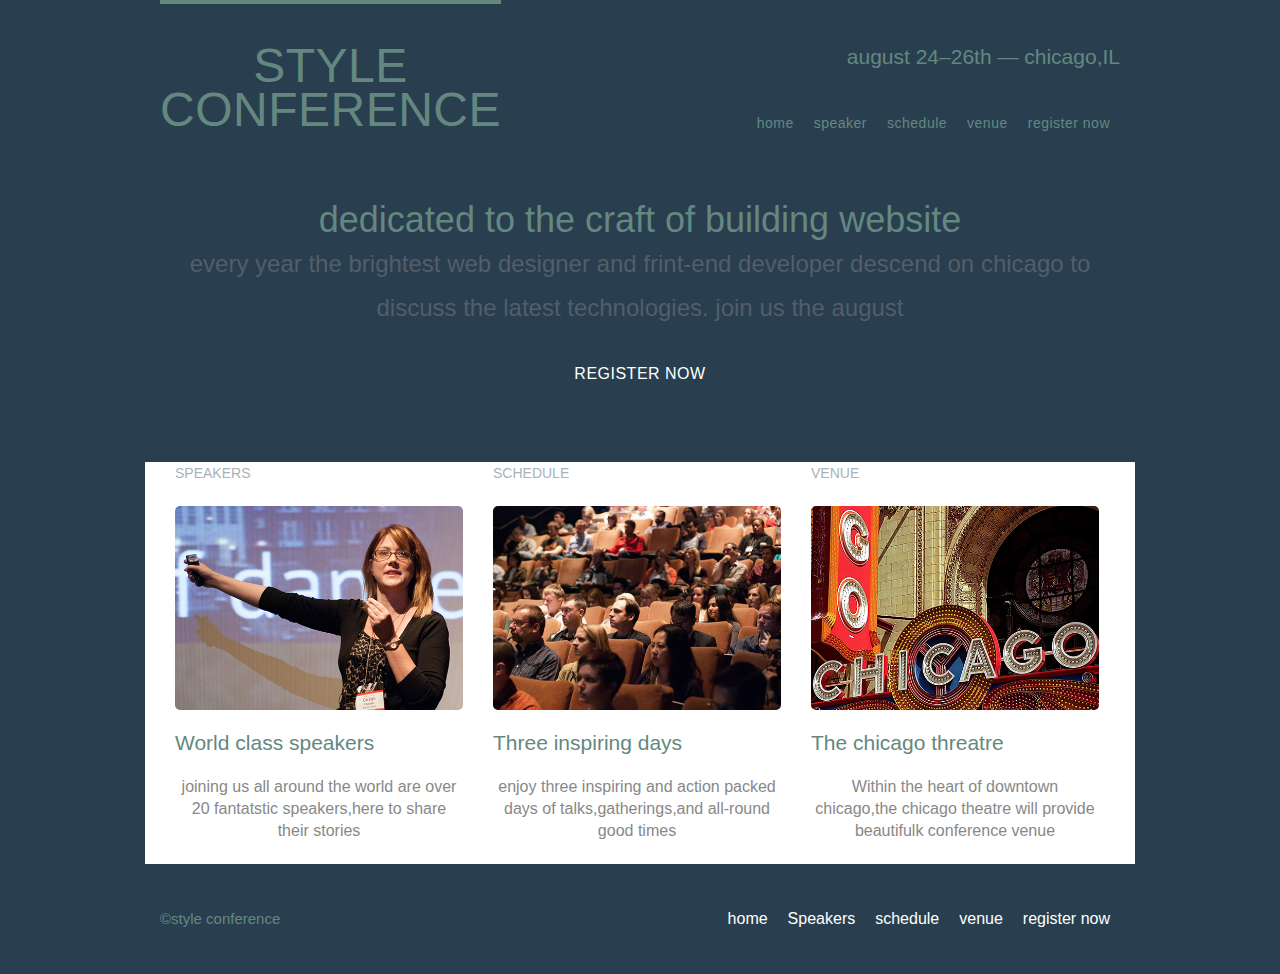
<file: index.html>
<!DOCTYPE html>
<html lang="en">

<head>
    <meta charset="UTF-8">
    <meta name="viewport" content="width=device-width, initial-scale=1.0">
    <title>style conference</title>
    <link rel="stylesheet" href="./assetts/stylesheet/main.css">
    <link rel="stylesheet" 
    href="http://fonts.googleapis.com/css?family=Lato:100,300,400">
</head>

<body>
    <header class="container group">
        <section class="container1">
            <h1 class="logo style"><a href="index.html">style <br> conference</a></h1>
        </section>
        <h3 class="tagline">august 24&ndash;26th &mdash; chicago,IL</h3>
        <nav class="nav primary-nav">
           
                    <ul>
                     <li><a href="index.html">home</a></li><!--
                    --><li><a href="speaker.html">speaker</a></li><!--
                    --><li><a href="schedule.html">schedule</a></li><!--
                    --><li><a href="venue.html">venue</a></li><!--
                    --><li><a href="register.html">register now</a></li>
                    </ul>
            
        </nav>
    </header>
    <section class="hero container">
        <h2>dedicated to the craft of building website</h2>
        <p>
            every year the brightest web designer and frint-end developer descend on chicago to discuss the latest
            technologies. join us the august
        </p>
        <a href="register.html" class="btn btn-alt">register now</a>

    </section>
    <section class="grid">
    <!-- speakers -->
        <section class="teaser col-1-3">
            <h5>Speakers</h5>
            <a href="speaker.html">
            <img src="./assetts/images/home/speakers.jpg" alt="professional speaker">
            <h3>World class speakers</h3>
        </a>
            <p>joining us all around the world are over 20 fantatstic speakers,here to share their stories</p>
        </section><!--
            schedule
        --><section class="teaser col-1-3">
            <h5>Schedule</h5>
            <a href="schedule.html">
            <img src="./assetts/images/home/schedule.jpg" alt="professional schedule">
            <h3>Three inspiring days</h3>
        </a>
            <p>enjoy three inspiring and action packed days of talks,gatherings,and all-round good times</p>
        </section><!--
            venue
        --><section class="teaser col-1-3">
            <h5>VENUE</h5>
            <a href="venue.html">
            <img src="./assetts/images/home/venue.jpg" alt="professional venue">
            <H3>The chicago threatre</H3>
            </a>
            <p>Within the heart of downtown chicago,the chicago theatre will provide beautifulk conference venue</p>
        </section>
    </section>
    
    <footer class="primary-footer container group">
        <small>&copy;style conference</small>
        <nav class="nav">
            <ul>
           <li><a href="index.html">home</a></li><!--
               --><li><a href="speakers.html">Speakers</a></li><!---
               --><li><a href="schedule.html">schedule</a></li><!--
               --><li><a href="venue.html">venue</a></li><!--
               --><li><a href="register.html">register now</a></li> 
            </ul>
        </nav>

    </footer>



</body>

</html>
</file>
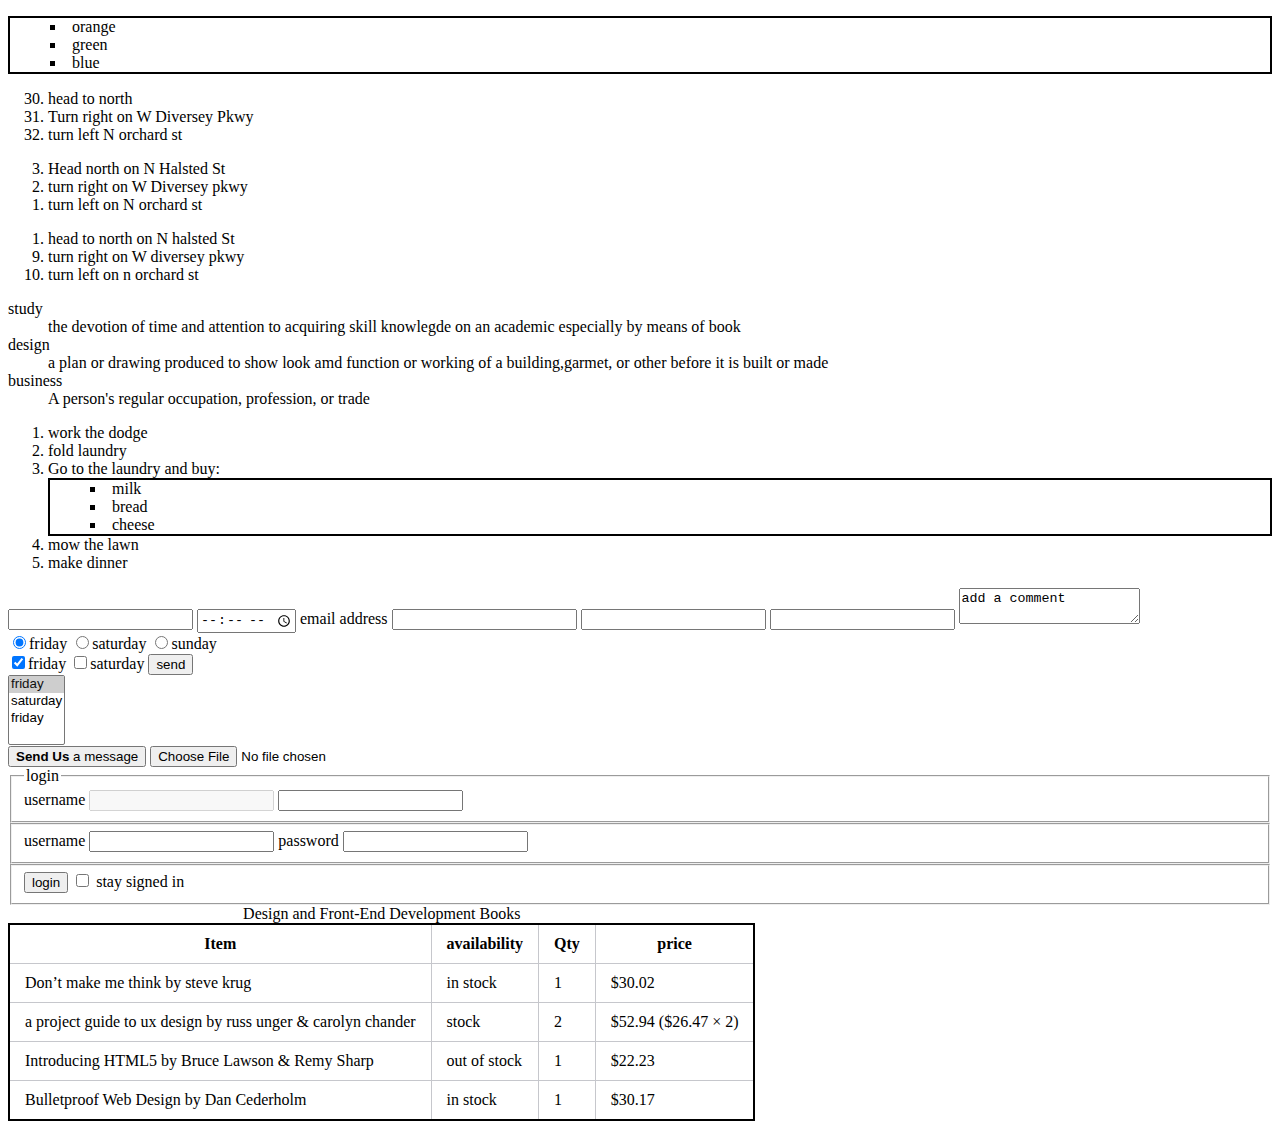
<file: plank.html>
<!DOCTYPE html>
<html lang="en">
<head>
    <meta charset="UTF-8">
    <meta name="viewport" content="width=device-width, initial-scale=1.0">
    <title>table</title>
    <link rel="stylesheet" href="plank.css">
</head>
<body>
    <ul>
        <li>orange</li>
        <li>green</li>
        <li>blue</li>
    </ul>

    <ol start="30">
        <li>head to north</li>
        <li>Turn right on W Diversey Pkwy</li>
        <li>turn left N orchard st</li>

    </ol>

    <ol reversed>
        <li>Head north on N Halsted St</li> 
        <li>turn right on W Diversey pkwy</li>
        <li>turn left on N orchard st</li>

    </ol>

    <ol>
        <li>head to north on N halsted St</li>
        <li value="9">turn right on W diversey pkwy</li>
        <li>turn left on n orchard st</li>
    </ol>

    <dl>
        <dt>study</dt>
        <dd>the devotion of time and attention to acquiring skill knowlegde on an academic
            especially by means of book</dd>
            <dt>design</dt>
            <dd>
                a plan or drawing produced to show look amd function or working of a building,garmet, or other
                before it is built or made
            </dd>
            <dt>business</dt>
            <dd>
                A person's regular occupation, profession, or trade
            </dd>
        
    </dl>
    <ol>
        <li>work the dodge</li>
        <li>fold laundry</li>
        <li>
            Go to the laundry and buy:
            <ul class="li2">
                <li>milk</li>
                <li>bread</li>
                <li>cheese</li>
            </ul>
        </li>
        <li>mow the lawn</li>
        <li>make dinner</li>
    </ol>
    <input type="text" name="username" id="">
    <input type="time" name="birthday">
    <label>
        email address
        <input type="email" name="email-address" required>
        
    </label>
    <input type="url" name="birthday">
    <input type="tel" name="birthday">
    <textarea name="comment" id="" cols="0" rows="0">add a comment</textarea>
   <div>
    <label>
        <input type="radio" name="day" value="friday" checked>friday
    </label>
    <label>
        <input type="radio" name="day" value="saturday">saturday
    </label>
    <label>
        <input type="radio" name="day" value="sunday">sunday
    </label>
</div>
    <input type="checkbox" name="day" value="friday" checked>friday
    <input type="checkbox" name="day" value="saturday">saturday
    <input type="submit" name="submit" value="send">
   
    <section>
        <select name="day" multiple>
            <option value="friday" selected>friday</option>
            <option value="saturday">saturday</option>
            <option value="sunday">friday</option>
        </select>
    </section>
    <button name="submit">
        <strong>Send Us</strong> a message
    </button> 
    <input type="hidden" name="tracking-code" value="abc-123">
    <input type="file" type="file">
    <fieldset>
        <legend>login</legend>
       
            <label for="">
                username
                <input type="text" name="username" disabled>
            </label>
            <label for="password"> <input type="text" name="password"></label>
        
    </fieldset>
    <div>
        <form>
         <label>
            <fieldset>
                username
                <input type="text" name="username">
            </label>
            <label>
                password
                <input type="password" name="password">
            </label>
            </fieldset>
            <fieldset class="account-action">
                <input class="btn" type="submit" name="submit" value="login">
                <label>
                    <input type="checkbox" name="remember"> stay signed in
                </label>

            </fieldset>

         
        </form>
    </div>
    <table>
        <caption>Design and Front-End Development Books</caption>
        <thead>
            <tr>
                <th scope="col">Item</th>
                <th scope="col">availability</th>
                <th scope="col">Qty</th>
                <th scope="col">price</th>
            </tr>
        </thead>
       <tbody>
        <tr>
            <td>
             Don&#8217;t make me think by steve krug
            </td>
            <td>in stock</td>
            <td>1</td>
            <td>$30.02</td>

        </tr>
       </tbody>
       <tfoot>
           
       </tfoot>
        <tr>
          <td>a project guide to ux design by russ unger &#38; carolyn chander</td>
          <td>stock</td>
          <td>2</td>
          <td>$52.94 ($26.47 &#215; 2)</td>
        </tr>
        <tr>
            <td>Introducing HTML5 by Bruce Lawson &#38; Remy Sharp</td>
            <td>out of stock</td>
            <td>1</td>
            <td>$22.23</td>
        </tr>
        <tr>
            <td>Bulletproof Web Design by Dan Cederholm</td>
            <td>in stock</td>
            <td>1</td>
            <td>$30.17</td>
        </tr>
    </table>
    
        
    </script>
</body>
</html>
</file>
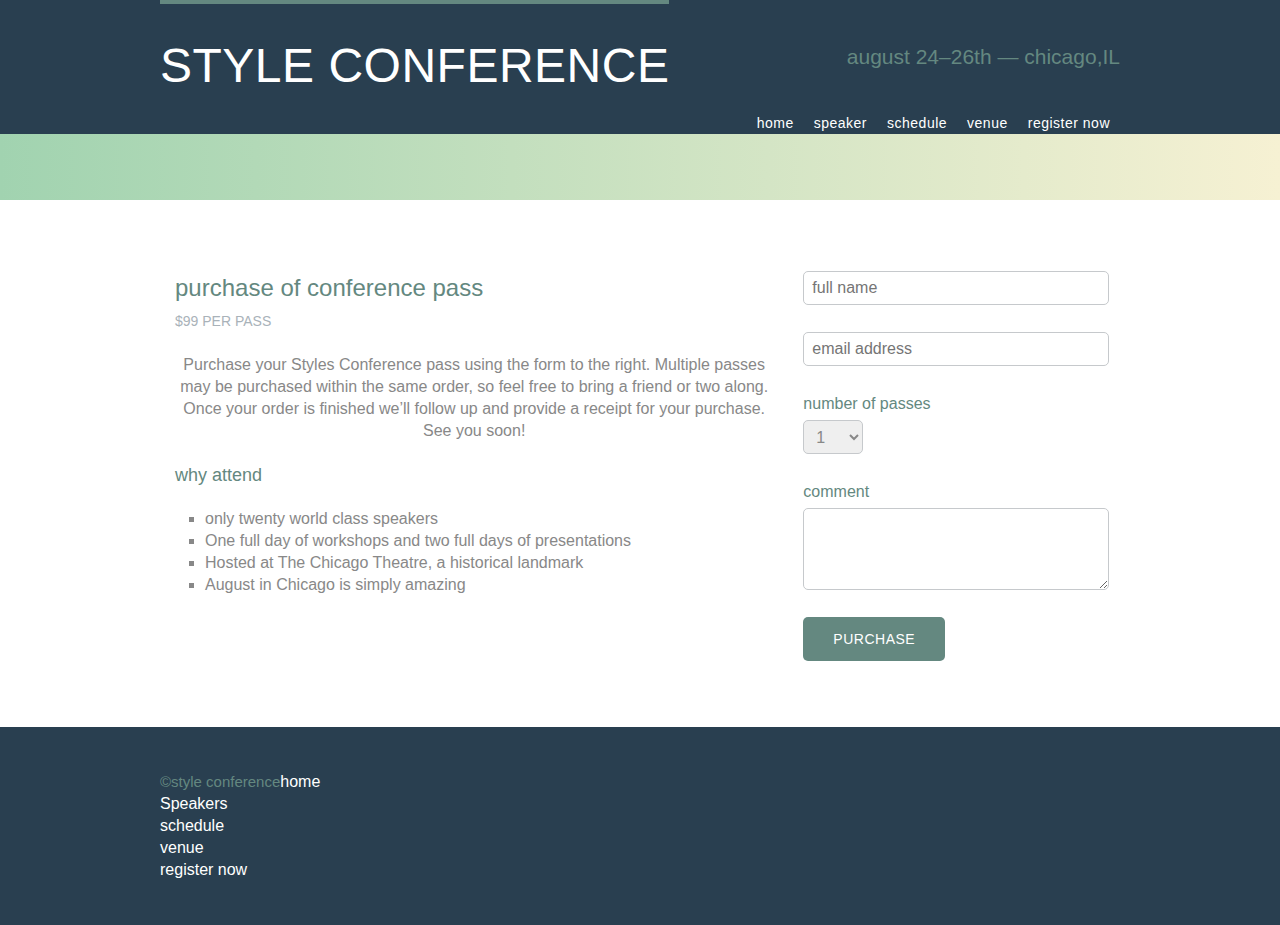
<file: register.html>
<!DOCTYPE html>
<html lang="en">
<head>
    <meta charset="UTF-8">
    <meta name="viewport" content="width=device-width, initial-scale=1.0">
    <title>stylesheet</title>
    <link rel="stylesheet" href="./assetts/stylesheet/main.css">
</head>

<body>
    <header class="primary-header container group">
        <section class="container1">
            <h1 class="logo style"><a href="index.html">style conference</a></h1>
        </section>
        <h3 class="tagline">august 24&ndash;26th &mdash; chicago,IL</h3>
        <nav class="nav primary-nav">
            <ul>
                <li><a href="index.html">home</a></li><!--
               --><li><a href="speaker.html">speaker</a></li><!--
               --><li><a href="schedule.html">schedule</a></li><!--
               --><li><a href="venue.html">venue</a></li><!--
                  --><li><a href="register.html">register now</a></li>
               </ul>
        </nav>
    </header>
    <section class="row-alt">
        <div class="container">
            
        </div>
    </section>
    <section class="row">
        <div class="grid">
          <section class="col-2-3">
              <h2>purchase of conference pass</h2>
              <h5>$99 per pass</h5>

              <p>
                Purchase your Styles Conference pass using the form to the right. Multiple passes
                may be purchased within the same order, so feel free to bring a friend or two along.
                Once your order is finished we&#8217;ll follow 
                up and provide a receipt for your purchase. See you soon!
              </p>

              <h4>
                  why attend
              </h4>

              <ul class="why-attend">
                  <li>only twenty world class speakers</li>
                  <li>One full day of workshops and two full days of presentations</li>
                  <li>Hosted at The Chicago Theatre, a historical landmark</li>
                  <li>August in Chicago is simply amazing</li>
              </ul>

           </section><!--
          --><form class="col-1-3" action="#" method="post">
              <fieldset class="register-group">
                  <label for="">
                      <input type="text" name="name" placeholder="full name" required>
                  </label>
                  

                  <label for="">
                      <input type="email" name="emal" placeholder="email address" required>
                  </label>

                  <label for="">
                      number of passes
                      <select name="quantity" required id="">
                          <option value="1" selected>1</option>
                          <option value="2">2</option>
                          <option value="3">3</option>
                          <option value="4">4</option>
                          <option value="5">5</option>
                      </select>
                  </label>

                  <label for="">
                      comment
                      <textarea name="comment" id="" cols="30" rows="10"></textarea>

                  </label>
              </fieldset>
              <input class=" btn btn-default" type="submit" name="submit" value="Purchase">

          </form>
        </div>
    </section>
    <footer class="primary-footer container group">
        <small>&copy;style conference</small>
        <nav>
            <ul>
                <li><a href="index.html">home</a></li><!--
                    --><li><a href="speakers.html">Speakers</a></li><!---
                    --><li><a href="schedule.html">schedule</a></li><!--
                    --><li><a href="venue.html">venue</a></li><!--
                    --><li><a href="register.html">register now</a></li> 
                 </ul>
        </nav>

    </footer>
</body>
</html>
</file>
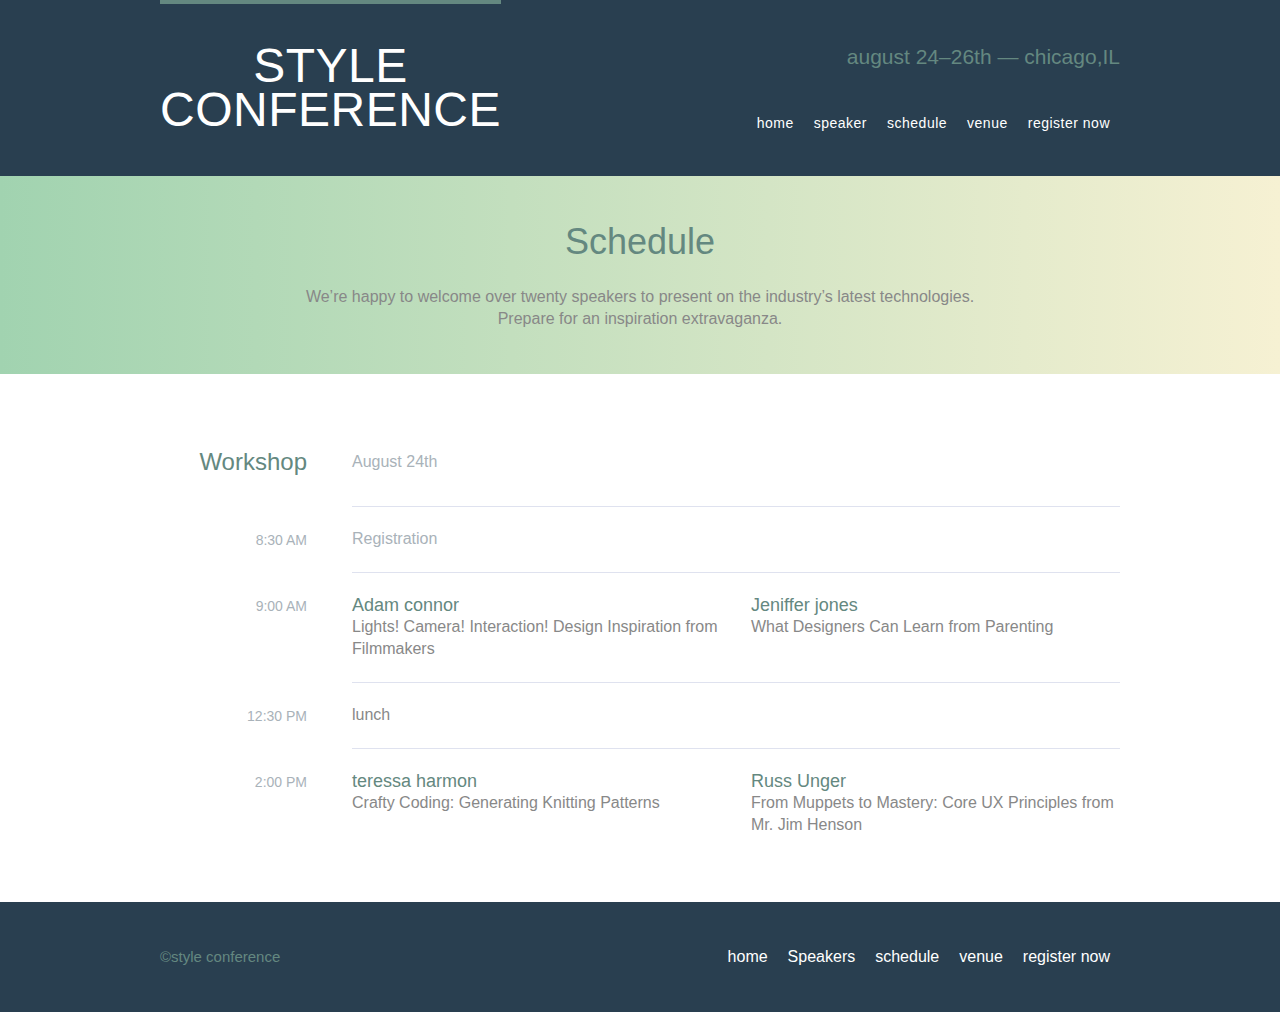
<file: schedule.html>
<!DOCTYPE html>
<html lang="en">
<head>
    <meta charset="UTF-8">
    <meta name="viewport" content="width=device-width, initial-scale=1.0">
    <title>stylesheet</title>
    <link rel="stylesheet" href="./assetts/stylesheet/main.css">
</head>
<body>
    <header class="primary-header container group">
        <section class="container1">
            <h1 class="logo style"><a href="index.html">style <br> conference</a></h1>
        </section>
        <h3 class="tagline">august 24&ndash;26th &mdash; chicago,IL</h3>
        <nav class="nav primary-nav">

        
            <ul>
                <li><a href="index.html">home</a></li><!--
               --><li><a href="speaker.html">speaker</a></li><!--
               --><li><a href="schedule.html">schedule</a></li><!--
               --><li><a href="venue.html">venue</a></li><!--
                  --><li><a href="register.html">register now</a></li>
               </ul>
        </nav>
    </header>
    <section class="row-alt">
        <div class="lead container">
            <H1>Schedule</H1>
            <p>We&#8217;re happy to welcome over twenty speakers to present on the industry&#8217;s latest technologies. <br> Prepare for an inspiration extravaganza.</p>
        </div>
    </section>
    <section class="row">
        <div class="container">
            <table>
                <thead>
                    <tr>
                        <th scope="row">
                            Workshop
                        </th>
                        <td class="schedule-offset" colspan="2">
                            August 24th
                        </td>
                    </tr>

                </thead>
                <tbody>
                    <tr>
                        <th scope="row">
                            <time datetime="08:30:00">8:30 AM</time>
                        </th>
                        <td class="schedule-offset" colspan="2">
                            Registration
                        </td>
                    </tr>
                    <tr>
                        <th scope="row">
                            <time datetime="09:00:00">9:00 AM</time>
                        </th>
                        <td>
                            <a href="speakers.html#adam-connor">
                                <h4>Adam connor</h4>
                                Lights! Camera! Interaction! Design Inspiration from Filmmakers
                            </a>
                        </td>
                        <td>
                            <a href="speakers.html#jennifer-jones">
                                <h4>Jeniffer jones</h4>
                                What Designers Can Learn from Parenting
                            </a>
                        </td>
                    </tr>
                    <tr>
                        <th scope="row">
                            <time datetime="12:30:00">12:30 PM</time>
                        </th>
                        <td class=""schedule-offset" colspan="2">
                            lunch

                        </td>
                    </tr>
                    <tr>
                        <th scope="row">
                            <time datetime="14:00">2:00 PM</time>
                        </th>
                        <td>
                            <a href="speakers.html#tessa-harmon">
                                <h4>teressa harmon</h4>
                                Crafty Coding: Generating Knitting Patterns
                            </a>
                        </td>
                        <td>
                            <a href="speakers.html#russ-unger">
                                <h4>Russ Unger</h4>
                                From Muppets to Mastery: Core UX Principles from Mr. Jim Henson
                            </a>
                        </td>
                    </tr>
                </tbody>
            </table>

        </div>
    </section>
    <footer class="primary-footer container group">
        <small>&copy;style conference</small>
        <nav class="nav">
         <ul>
           <li><a href="index.html">home</a></li><!--
               --><li><a href="speakers.html">Speakers</a></li><!---
               --><li><a href="schedule.html">schedule</a></li><!--
               --><li><a href="venue.html">venue</a></li><!--
               --><li><a href="register.html">register now</a></li> 
            </ul>
        </nav>

    </footer>
</body>
</html>
</file>
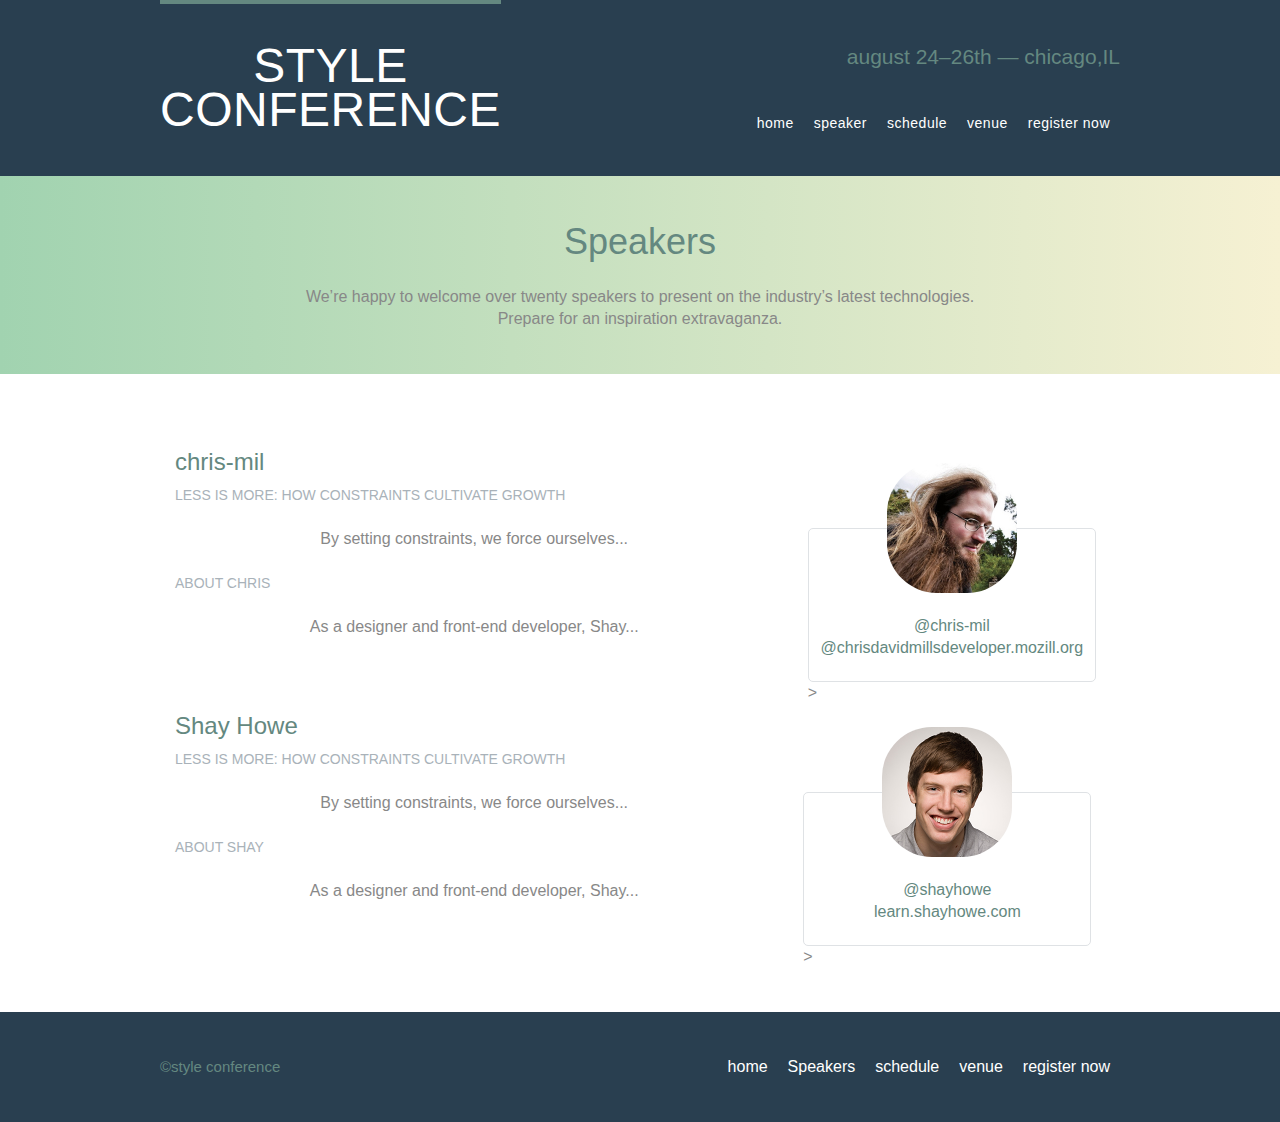
<file: speaker.html>
<!DOCTYPE html>
<html lang="en">
<head>
    <meta charset="UTF-8">
    <meta name="viewport" content="width=device-width, initial-scale=1.0">
    <title>stylesheet</title>
    <link rel="stylesheet" href="./assetts/stylesheet/main.css">
    <link rel="stylesheet" 
    href="http://fonts.googleapis.com/css?family=Lato:100,300,400">
</head>
<body>
    <header class="primary-header container group">
        <section class="container1">
            <h1 class="logo style"><a href="index.html">style <br> conference</a></h1>
        </section>
        <h3 class="tagline">august 24&ndash;26th &mdash; chicago,IL</h3>
        <nav class="nav primary-nav">

            <ul>
                <li><a href="index.html">home</a></li><!--
               --><li><a href="speaker.html">speaker</a></li><!--
               --><li><a href="schedule.html">schedule</a></li><!--
               --><li><a href="venue.html">venue</a></li><!--
                  --><li><a href="register.html">register now</a></li>
               </ul>
        </nav>
    </header>
    <section class="row-alt">
        <div class="lead container">
            <H1>Speakers</H1>
            <p>We&#8217;re happy to welcome over twenty speakers to present on the industry&#8217;s latest technologies. <br> Prepare for an inspiration extravaganza.</p>
        </div>
    </section>

    <section class="row">
        <div class="grid">
            <section class="shay-howe">
                <div class="col-2-3">
                    <h2>chris-mil</h2>
                    <h5>Less Is More: How Constraints Cultivate Growth</h5>
                    <p>By setting constraints, we force ourselves...</p>
                    <h5>About chris</h5>
                    <p>As a designer and front-end developer, Shay...</p>
                </div>
                <aside class="col-1-3">
                     <div class="speaker-info">
                         <img src="assetts/images/speakers/chris-mills.jpg" alt="chris mil">
                         <ul>
                             <li> <a href="https://twitter.com/shayhowe">@chris-mil</a></li>
                             <li> <a href="@chrisdavidmillsdeveloper.mozill.org">@chrisdavidmillsdeveloper.mozill.org</a></li>
                         </ul>
                         </div>>
                </aside>
            </section>
       <section class="shay-howe">
           <div class="col-2-3">
            <h2>Shay Howe</h2>
            <h5>Less Is More: How Constraints Cultivate Growth</h5>
            <p>By setting constraints, we force ourselves...</p>
            <h5>About Shay</h5>
            <p>As a designer and front-end developer, Shay...</p>

           </div><!--
               --><aside class="col-1-3">
                <div class="speaker-info">
                    <img src="assetts/images/speakers/shay-howe.jpg" alt="shay howe">
                    <ul>
                        <li> <a href="https://twitter.com/shayhowe">@shayhowe</a></li>
                        <li> <a href="http://learn.shayhowe.com/">learn.shayhowe.com</a></li>
                    </ul>
                    </div>>

               </aside>

       </section>
      
        </div>
    </section>
    <footer class="primary-footer container group">
        <small>&copy;style conference</small>
        <nav class="nav">
           <ul>
           <li><a href="index.html">home</a></li><!--
               --><li><a href="speakers.html">Speakers</a></li><!---
               --><li><a href="schedule.html">schedule</a></li><!--
               --><li><a href="venue.html">venue</a></li><!--
               --><li><a href="register.html">register now</a></li> 
            </ul>
        </nav>
    </footer>
</body>
</html>
</file>
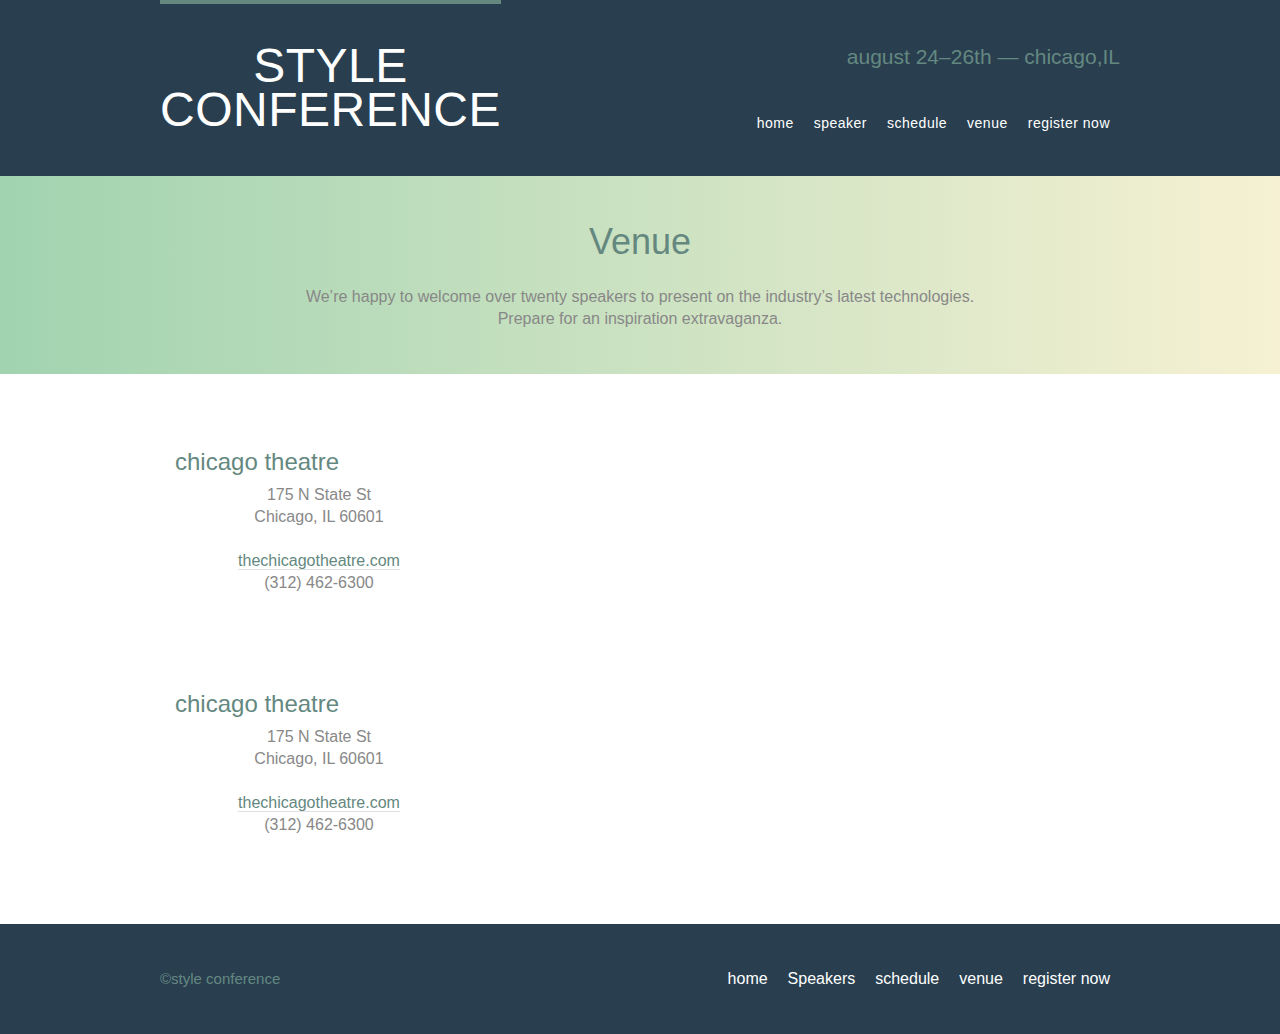
<file: venue.html>
<!DOCTYPE html>
<html lang="en">
<head>
    <meta charset="UTF-8">
    <meta name="viewport" content="width=device-width, initial-scale=1.0">
    <title>stylesheet</title>
    <link rel="stylesheet" href="./assetts/stylesheet/main.css">
</head>
<body>
    <header class="primary-header container group">
        <section class="container1">
            <h1 class="logo style"><a href="index.html">style <br> conference</a></h1>
        </section>
        <h3 class="tagline">august 24&ndash;26th &mdash; chicago,IL</h3>
        <nav class="nav primary-nav">

            <ul>
                <li><a href="index.html">home</a></li><!--
               --><li><a href="speaker.html">speaker</a></li><!--
               --><li><a href="schedule.html">schedule</a></li><!--
               --><li><a href="venue.html">venue</a></li><!--
                  --><li><a href="register.html">register now</a></li>
               </ul> 
        </nav>
    </header>
    <section class="row-alt">
        <div class="lead container">
            <H1>Venue</H1>
            <p>We&#8217;re happy to welcome over twenty speakers to present on the industry&#8217;s latest technologies. <br>
                 Prepare for an inspiration extravaganza.</p>
        </div>
    </section>
    <section class="row">
      <div class="grid">
        <section class="venue-theatre">
            <div class="col-1-3">
                <h2>chicago theatre</h2>
                <p>175 N State St <br> Chicago, IL 60601</p>
                <p> <a href="http://www.thechicagotheatre.com/">thechicagotheatre.com</a> <br>
                     (312) 462-6300</a></p>
            </div>
            <iframe class="venue-map col-2-3" src="https://maps.google.com/maps?q=175%20N%20State%20St%20Chicago,%20IL%206060&t=&z=13&ie=UTF8&iwloc=&output=embed">
            </iframe>
        </section>
      
        <section class="venue-hotel">
            <div class="col-1-3">
                <h2>chicago theatre</h2>
                <p>175 N State St <br> Chicago, IL 60601</p>
                <p> <a href="http://www.thechicagotheatre.com/">thechicagotheatre.com</a> <br>
                     (312) 462-6300</a></p>
            </div>
            <iframe class="venue-map col-2-3" src="https://maps.google.com/maps?q=33N%20dearborn%20st,%20chicago%20il%2060654&t=&z=13&ie=UTF8&iwloc=&output=embed" >
            </iframe>
        </section>
      </div>
    </section>
    <footer class="primary-footer container group">
        <small>&copy;style conference</small>
        <nav class="nav">
       <ul>
           <li><a href="index.html">home</a></li><!--
               --><li><a href="speakers.html">Speakers</a></li><!---
               --><li><a href="schedule.html">schedule</a></li><!--
               --><li><a href="venue.html">venue</a></li><!--
               --><li><a href="register.html">register now</a></li> 
            </ul>
        </nav>

    </footer>
</body>
</html>
</file>
<file: plank.css>
ul{
    list-style: square;
    border: 2px solid black;
    list-style-position: inside;
}
table{
    border: 2px solid black;
    border-collapse: collapse;
}
th,
td{
    border: 1px solid #c6c7cc;
    padding: 10px 15px;
}
thead
</file>
<file: assetts/stylesheet/main.css>
/*http://meyerweb.com/eric/tools/css/reset/ 
v2.0 | 20110126
License: none (public domain)
*/

html, body, div, span, applet, object, iframe,
h1, h2, h3, h4, h5, h6, p, blockquote, pre,
a, abbr, acronym, address, big, cite, code,
del, dfn, em, img, ins, kbd, q, s, samp,
small, strike, strong, sub, sup, tt, var,
b, u, i, center,
dl, dt, dd, ol, ul, li,
fieldset, form, label, legend,
table, caption, tbody, tfoot, thead, tr, th, td,
article, aside, canvas, details, embed, 
figure, figcaption, footer, header, hgroup, 
menu, nav, output, ruby, section, summary,
time, mark, audio, video {
 margin: 0;
 padding: 0;
 border: 0;
 font-size: 100%;
 font: inherit;
 vertical-align: baseline;
}
/* HTML5 display-role reset for older browsers */
article, aside, details, figcaption, figure, 
footer, header, hgroup, menu, nav, section {
 display: block;
}
body {
 line-height: 1;
 /* font-family: -apple-system, BlinkMacSystemFont, 'Segoe UI', Roboto, Oxygen, Ubuntu, Cantarell, 'Open Sans', 'Helvetica Neue', sans-serif; */
 /* font-family: Arial, Helvetica; */
 /* font-family: cursive; */

}
ol, ul {
 list-style: none;
}
blockquote, q {
 quotes: none;
}
blockquote:before, blockquote:after,
q:before, q:after {
 content: '';
 content: none;
}
table {
 border-collapse: collapse;
 border-spacing: 0;
}

/*
======================================
Custom Styles
======================================
 */

body{
    background:  #293f50;
    color: #888888;
    font:  300 16px/22px "Open Sans", "Helvetica Neue", Helvetica,   Arial, sans-serif;

    
}

/* 
GRID LAYOUT */
*,
*::before
*::after{
    -webkit-box-sizing: border-box;
    -moz-box-sizing: border-box;
    box-sizing: border-box;
}
.container{
    width: 960px;
    padding-left: 30px;
    padding-right: 30px;
    margin: 0 auto;
}
.col-1-3{
    width: 30%;
}
.col-2-3{
    width: 62.33%;
}
.col-1-3,
.col-2-3{
    display: inline-block;
    vertical-align: top;

}
.grid,
.col-1-3,
.col-2-3{
    padding-left: 15px;
    padding-right: 15px;
}
.container,
.grid{
    margin: 0 auto;
    width: 960px;
    
}
.container{
    padding-left: 30px;
    padding-right: 30px;
}
/*============================ 
   clear fix
   ============================== */
.group::before,
.group::after{
    content: "";
    display: table;
}
.group::after{
    clear: both;
}
.group{
    clear: both;
    *zoom: 1;
}
.grid{
    background: white;
}


/* ===============================
Rows
================================== */
.row{
    background: #fff;
    min-width: 960px;
    
    
}
.row,
.row-alt{
    min-width: 960px;
    padding: 66px 0 44px 0;

}
.row-alt{
    background: #cbe2c1;
    background: -webkit-linear-gradient(to right, #a1d3b0, #f6f1d3);
    background:     -moz-linear-gradient(to right, #a1d3b0, #f6f1d3);
    background:          linear-gradient(to right, #a1d3b0, #f6f1d3);
    padding: 44px 0 22px 0;
}
 
/* =========================================
TYPOGRAPHY
============================================ */
h1, h3, h4, h5, p{
    margin-bottom: 22px;
}
h1, h2, h3, h4{
    color:  #648880;
}
h1{
    font-size: 36px;
    line-height: 44px;
}
h2{
    font-size: 24px;
    line-height: 44px;
}
h3{
    font-size: 21px;
}
h4{
    font-size: 18px;
}
h5{
    color: #a9b2b9;
    font-size: 14px;
    font-weight: 400;
    text-transform: uppercase;
}
strong{
    font-weight: 400;
}
cite, em{
    font-style: italic;
}
/* 
============================================
BUTTONS
============================================*/
.btn{
    border-radius: 5px;
    display: inline-block;
    margin: 0;
    color: #fff;
    cursor: pointer;
    font-weight: 400;
    letter-spacing: .5px;
    text-transform: uppercase;
}
.btn-alt:hover{
    border: 1px solid  #fff;
    padding: 10px 30px;
    background: #fff;
    color: #648880;


}
.hero{
    padding: 22px 80px 66px 80px;
    line-height: 44px;
    text-align: center;
    color: #fff;
}
.hero h2{
    font-size: 36px;
}
.hero p{
    font-size: 24px;
    font-weight: 100;
    color: rgba(136, 136, 136,0.45);
}
.style{
    padding-right: 10%;
}

   .container1{
       margin-right: 15px;
   }
   /* primary header */

   .logo{
       float: left;
       padding: 40px 0 22px 0;
       border-top: 4px solid #648880;
       font-weight: 100;
       letter-spacing: .5px;
       text-transform: uppercase;
       font-size: 48px;
       line-height: 44px;
   }
  
   /*
   ========================== 
   Links
   ==========================
    */
    a{
        color: #648880;
        text-decoration: none;
    }
    a:hover{
        color: #a9b2b9;
    }
    p a{
        border-bottom:  1px solid #dfe2e5;
    }
    .tagline{
        margin: 6px 0 22px 0;
        text-align: right;
        padding: 40px 0 22px 0;
        

    }
    .primary-nav{
        font-size: 14px;
        font-weight: 400;
        letter-spacing: .5px;
    }
    .primary-footer{
        color: #648880;
        /* font-size: 14px; */
        padding-bottom: 44px;
        padding-top: 44px;
    }
   .primary-footer small{
       float: left;
       font-weight: 400;
       font-size: 15px;
       
   }
   .teaser a:hover h3{
       color: #a9b2b9;
   }
   .primary-header a,
   .primary-footer a{
       color: #fff;
   }
   .primary-header a:hover,
   .primary-footer a:hover{
    color: #648880;
   }

   /*========================= 
   NAVIGATION
    ==========================*/
    .nav{
        text-align: right;
    }
S    .lead container, h1, p{
        text-align: center;
    }
    .nav li{
        display: inline-block;
        margin: 0 10px;
        vertical-align: top;
    }
    .nav.li:last-child{
        margin-right: 0;
    }

    /*
    ==============================
     Speaker
    ==============================
    */
    .speaker-info{
        border: 1px solid #dfe2e5; 
        border-radius: 5px;
        margin-top: 88px;
        padding-bottom: 22px;
        text-align: center;
    } 
    .speaker{
        margin-bottom: 44px;
    }
    .teaser img{
        border-radius: 5px;
        display: block;
        margin-bottom: 22px;
        max-width: 100%;
    }
    .speaker-info img{
     border-radius: 50px;
     height: 130px;
     margin: -66px 0 22px 0;
     vertical-align: top;
    }


    /* ================
    Venue
    =================== */
    .venue-theatre{
        margin-bottom: 66px;
    }
    .venue-hotel{
        margin-bottom: 22px;
    }
    .venue map{
        height: 264px;
    }


    /* ==========================
    REGISTER
    ============================= */
    .why-attend{
        list-style: square;
        margin: 0 0 22px 30px;
    }
    form{
        margin-bottom: 22px;
    }
    input, 
    select,
    textarea{
        font: 300 16px/22px "Lato", "Open Sans", "Helvetica Neue",  Helvetica, Arial, sans-serif;
    }
    .register-group{
        color: #648880;
        cursor: pointer;
        font-weight: 400;
    }
    .register-group input,
    .register-group select,
    .register-group textarea{
        border: 1px solid #c6c9cc;
        border-radius: 5px;
        color: #888;
        display: block;
        margin: 5px 0 27px 0;
        padding: 5px 8px;
    }
    .register-group input,
    .register-group textarea{
        width: 100%;
    }
    .register-group select{
        height: 34px;
        width: 60px;
    }
    .register-group textarea{
        height: 70px;
    }
    .btn-default{
        border: 0;
        background: #648880;
        padding: 11px 30px;
        font-size: 14px;
    }
    .btn-default:hover{
        background: #77a198;
    }

    /*============= 
    SCHEDULE
    =============== */
    .table{
        margin-bottom: 44px;
        width: 100%;
    }
    table:last-child{
        margin-bottom: 0;
    }
    th,
    td{
        padding-bottom: 22px;
        vertical-align: top;
    }
    th{
        padding-right: 45px;
        text-align: right;
        width: 20px;
    }
    td{
        width: 40%;
    }
    thead{
        line-height: 44px;
    }
    thead th{
        color: #648880;
        font-size: 24px;
    }
    tbody th{
        color: #a9b2b9;
        font-size: 14px;
        font-weight: 400;
        padding-top: 22px;
        text-transform: uppercase;
    }
    tbody td{
        border-top: 1px solid #dfe2ef;
        padding-top: 21px;
    }
    tbody td:first-of-type{
        padding-right: 15px;
    }
    tbody td:last-of-type{
        padding-left: 15px;
    }
    tbody td:only-of-type{
        padding-left: 0;
        padding-right: 0;
    }
    table a{
        color: #888;
    }
    table h4{
        margin-bottom: 0;
    }
    .schedule-offset{
        color: #a9b2b9;
    }
</file>
